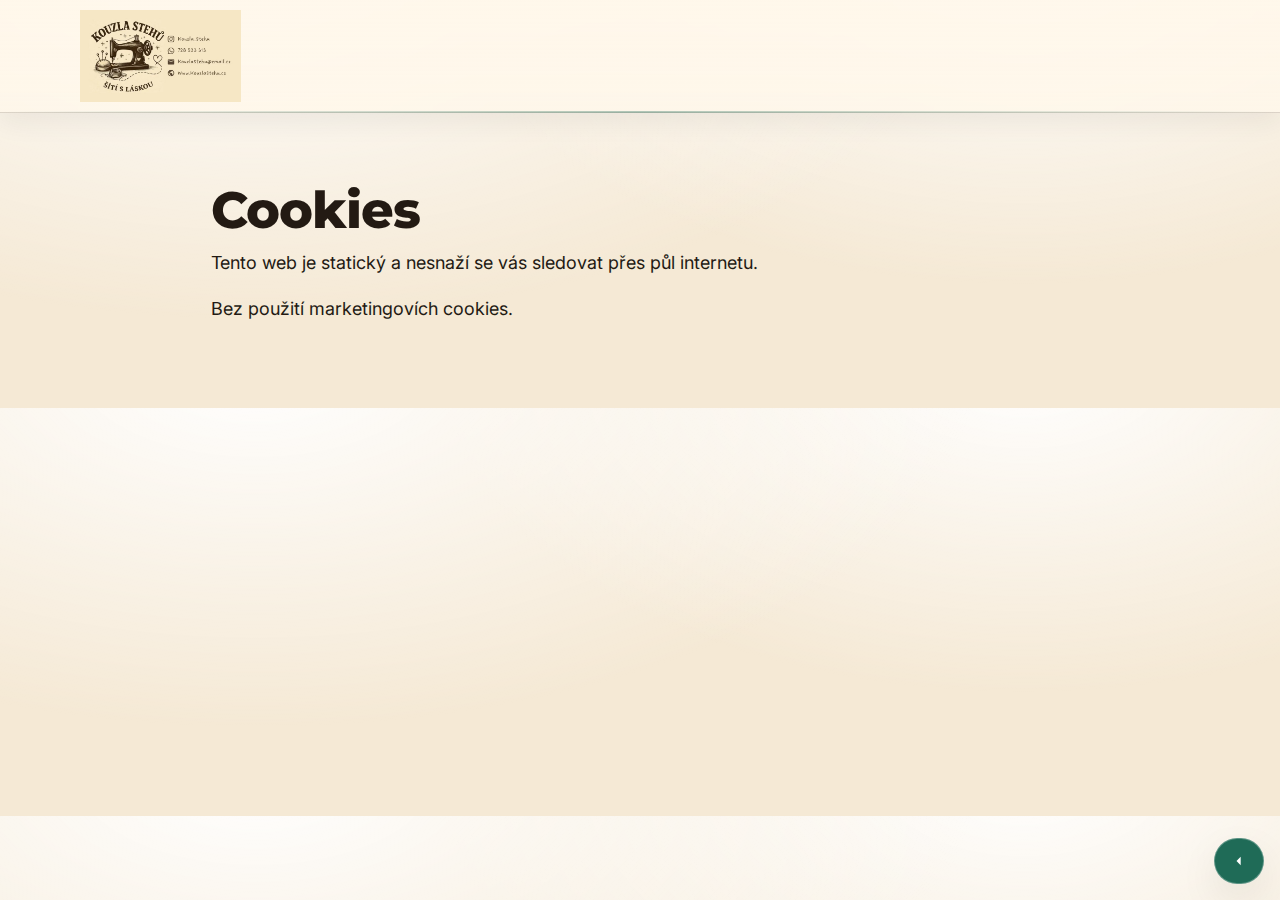
<file: cookies.html>
<!DOCTYPE html>

<html lang="cs">
<head>
    <meta name="robots" content="index,follow">
<meta charset="utf-8"/>
<meta content="width=device-width, initial-scale=1" name="viewport"/>
<!-- Typography (Google Fonts). If you prefer 100% local assets, remove these 3 lines. -->
<link href="https://fonts.googleapis.com" rel="preconnect"/>
<link crossorigin="" href="https://fonts.gstatic.com" rel="preconnect"/>
<link href="https://fonts.googleapis.com/css2?family=Inter:wght@400;500;600;700&amp;family=Montserrat:wght@600;700;800&amp;display=swap" rel="stylesheet"/>
<title>Cookies — Kouzla Stehů</title>
<link rel="canonical" href="https://kouzlastehu.cz/cookies.html"/>
<meta name="robots" content="index,follow">
<link href="assets/css/styles.css" rel="stylesheet"/>
</head>
<body><a class="skip-link" href="#main">Přeskočit na obsah</a>
<header class="site-header">
    <meta name="robots" content="index,follow">
<div class="container header-inner">
<a class="brand" href="./"><picture>
<source srcset="assets/img/logo-600.webp 600w, assets/img/logo-300.webp 300w" type="image/webp"/>
<source srcset="assets/img/logo-600.png 600w, assets/img/logo-300.png 300w" type="image/png"/>
<img alt="Kouzla Stehů" decoding="async" height="112" loading="eager" src="assets/img/logo-300.png" width="220"/>
</picture></a>
</div>
</header>
<main class="section" id="main" tabindex="-1">
<div class="container" style="max-width: 78ch">
<h1>Cookies</h1>
<p>Tento web je statický a nesnaží se vás sledovat přes půl internetu.</p>
<p>Bez použití marketingovích cookies.</p>
</div>
</main>

<a aria-label="Zpět na web" class="fab fab-back" href="./">
  <svg aria-hidden="true" class="icon" focusable="false" viewBox="0 0 24 24" xmlns="http://www.w3.org/2000/svg">
    <path d="M14 7l-5 5 5 5V7z" fill="currentColor"/>
  </svg>
</a>
</body>
</html>
</file>
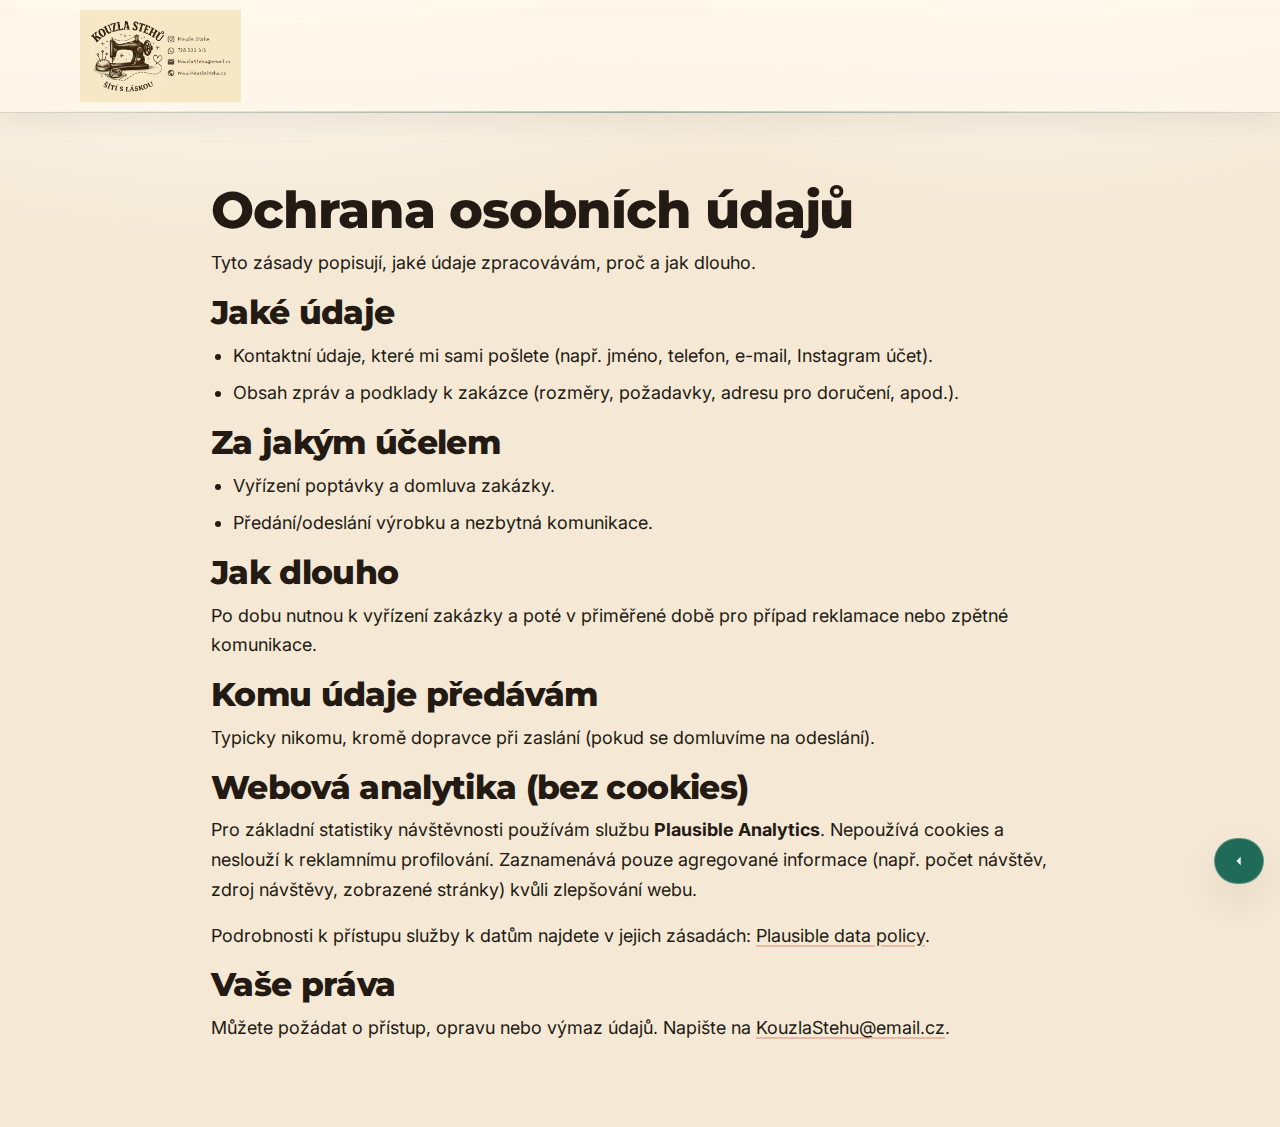
<file: privacy.html>
<!DOCTYPE html>

<html lang="cs">
<head>
<meta charset="utf-8"/>
<meta content="width=device-width, initial-scale=1" name="viewport"/>
<title>Ochrana osobních údajů — Kouzla Stehů</title>
<meta name="description" content="Zásady ochrany osobních údajů Kouzla Stehů: jaké údaje zpracováváme, proč a jaká máte práva."/>
<link rel="canonical" href="https://kouzlastehu.cz/privacy"/>
<meta name="robots" content="index,follow,max-image-preview:large"/>
<meta property="og:site_name" content="Kouzla Stehů"/>
<meta property="og:locale" content="cs_CZ"/>
<meta property="og:type" content="website"/>
<meta property="og:title" content="Ochrana osobních údajů — Kouzla Stehů"/>
<meta property="og:description" content="Zásady ochrany osobních údajů Kouzla Stehů: jaké údaje zpracováváme, proč a jaká máte práva."/>
<meta property="og:url" content="https://kouzlastehu.cz/privacy"/>
<meta property="og:image" content="https://kouzlastehu.cz/assets/img/portfolio-5-960.jpg"/>
<meta name="twitter:card" content="summary_large_image"/>
<meta name="twitter:title" content="Ochrana osobních údajů — Kouzla Stehů"/>
<meta name="twitter:description" content="Zásady ochrany osobních údajů Kouzla Stehů: jaké údaje zpracováváme, proč a jaká máte práva."/>
<meta name="twitter:image" content="https://kouzlastehu.cz/assets/img/portfolio-5-960.jpg"/>
<meta content="#f5e9d5" name="theme-color"/>
<!-- Typography (Google Fonts). If you prefer 100% local assets, remove these 3 lines. -->
<link href="https://fonts.googleapis.com" rel="preconnect"/>
<link crossorigin="" href="https://fonts.gstatic.com" rel="preconnect"/>
<link href="https://fonts.googleapis.com/css2?family=Inter:wght@400;500;600;700&amp;family=Montserrat:wght@600;700;800&amp;display=swap" rel="stylesheet"/>
<link href="assets/img/favicon-32.png" rel="icon" sizes="32x32"/>
<link href="assets/img/favicon-48.png" rel="icon" sizes="48x48"/>
<link href="assets/img/favicon-192.png" rel="apple-touch-icon"/>
<link href="manifest.webmanifest" rel="manifest"/>
<link href="assets/css/styles.css" rel="stylesheet"/>

<!-- Privacy-friendly analytics (no cookies). Requires CSP allowlist in _headers. -->
<script defer data-domain="kouzlastehu.cz" src="https://s.plausible.cz/js/plausible.js"></script>
</head>
<body><a class="skip-link" href="#main">Přeskočit na obsah</a>
<header class="site-header">
<div class="container header-inner">
<a class="brand" href="./"><picture>
<source srcset="assets/img/logo-600.webp 600w, assets/img/logo-300.webp 300w" type="image/webp"/>
<source srcset="assets/img/logo-600.png 600w, assets/img/logo-300.png 300w" type="image/png"/>
<img alt="Kouzla Stehů" decoding="async" height="112" loading="eager" src="assets/img/logo-300.png" width="220"/>
</picture></a>
</div>
</header>
<main class="section" id="main" tabindex="-1">
<div class="container" style="max-width: 78ch">
<h1>Ochrana osobních údajů</h1>
<p>Tyto zásady popisují, jaké údaje zpracovávám, proč a jak dlouho.</p>
<h2>Jaké údaje</h2>
<ul>
<li>Kontaktní údaje, které mi sami pošlete (např. jméno, telefon, e-mail, Instagram účet).</li>
<li>Obsah zpráv a podklady k zakázce (rozměry, požadavky, adresu pro doručení, apod.).</li>
</ul>
<h2>Za jakým účelem</h2>
<ul>
<li>Vyřízení poptávky a domluva zakázky.</li>
<li>Předání/odeslání výrobku a nezbytná komunikace.</li>
</ul>
<h2>Jak dlouho</h2>
<p>Po dobu nutnou k vyřízení zakázky a poté v přiměřené době pro případ reklamace nebo zpětné komunikace.</p>
<h2>Komu údaje předávám</h2>
<p>Typicky nikomu, kromě dopravce při zaslání (pokud se domluvíme na odeslání).</p>

<h2>Webová analytika (bez cookies)</h2>
<p>
  Pro základní statistiky návštěvnosti používám službu <strong>Plausible Analytics</strong>.
  Nepoužívá cookies a neslouží k reklamnímu profilování. Zaznamenává pouze agregované informace
  (např. počet návštěv, zdroj návštěvy, zobrazené stránky) kvůli zlepšování webu.
</p>
<p>
  Podrobnosti k přístupu služby k datům najdete v jejich zásadách: <a href="https://plausible.io/data-policy" rel="noopener" target="_blank">Plausible data policy</a>.
</p>
<h2>Vaše práva</h2>
<p>Můžete požádat o přístup, opravu nebo výmaz údajů. Napište na <a href="mailto:KouzlaStehu@email.cz">KouzlaStehu@email.cz</a>.</p>
</div>
</main>

<a aria-label="Zpět na web" class="fab fab-back" href="./">
  <svg aria-hidden="true" class="icon" focusable="false" viewBox="0 0 24 24" xmlns="http://www.w3.org/2000/svg">
    <path d="M14 7l-5 5 5 5V7z" fill="currentColor"/>
  </svg>
</a>
</body>
</html>
</file>
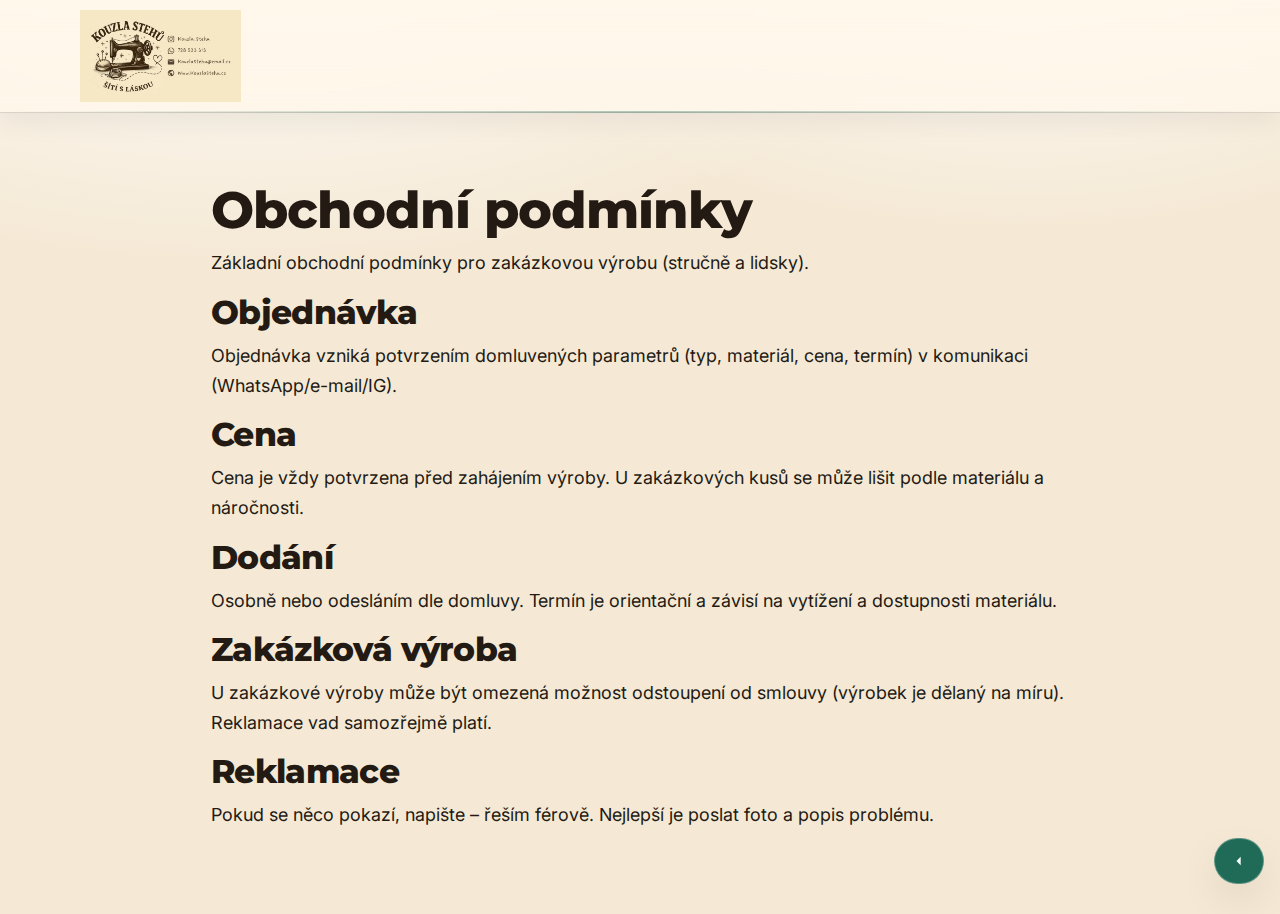
<file: terms.html>
<!DOCTYPE html>

<html lang="cs">
<head>
    <meta name="robots" content="index,follow">
<meta charset="utf-8"/>
<meta content="width=device-width, initial-scale=1" name="viewport"/>
<!-- Typography (Google Fonts). If you prefer 100% local assets, remove these 3 lines. -->
<link href="https://fonts.googleapis.com" rel="preconnect"/>
<link crossorigin="" href="https://fonts.gstatic.com" rel="preconnect"/>
<link href="https://fonts.googleapis.com/css2?family=Inter:wght@400;500;600;700&amp;family=Montserrat:wght@600;700;800&amp;display=swap" rel="stylesheet"/>
<title>Obchodní podmínky — Kouzla Stehů</title>
<link rel="canonical" href="https://kouzlastehu.cz/terms.html"/>
<meta content="noindex" name="robots"/>
<link href="assets/css/styles.css" rel="stylesheet"/>
</head>
<body><a class="skip-link" href="#main">Přeskočit na obsah</a>
<header class="site-header">
    <meta name="robots" content="index,follow">
<div class="container header-inner">
<a class="brand" href="./"><picture>
<source srcset="assets/img/logo-600.webp 600w, assets/img/logo-300.webp 300w" type="image/webp"/>
<source srcset="assets/img/logo-600.png 600w, assets/img/logo-300.png 300w" type="image/png"/>
<img alt="Kouzla Stehů" decoding="async" height="112" loading="eager" src="assets/img/logo-300.png" width="220"/>
</picture></a>
</div>
</header>
<main class="section" id="main" tabindex="-1">
<div class="container" style="max-width: 78ch">
<h1>Obchodní podmínky</h1>
<p>Základní obchodní podmínky pro zakázkovou výrobu (stručně a lidsky).</p>
<h2>Objednávka</h2>
<p>Objednávka vzniká potvrzením domluvených parametrů (typ, materiál, cena, termín) v komunikaci (WhatsApp/e-mail/IG).</p>
<h2>Cena</h2>
<p>Cena je vždy potvrzena před zahájením výroby. U zakázkových kusů se může lišit podle materiálu a náročnosti.</p>
<h2>Dodání</h2>
<p>Osobně nebo odesláním dle domluvy. Termín je orientační a závisí na vytížení a dostupnosti materiálu.</p>
<h2>Zakázková výroba</h2>
<p>U zakázkové výroby může být omezená možnost odstoupení od smlouvy (výrobek je dělaný na míru). Reklamace vad samozřejmě platí.</p>
<h2>Reklamace</h2>
<p>Pokud se něco pokazí, napište – řeším férově. Nejlepší je poslat foto a popis problému.</p>
</div>
</main>

<a aria-label="Zpět na web" class="fab fab-back" href="./">
  <svg aria-hidden="true" class="icon" focusable="false" viewBox="0 0 24 24" xmlns="http://www.w3.org/2000/svg">
    <path d="M14 7l-5 5 5 5V7z" fill="currentColor"/>
  </svg>
</a>
</body>
</html>
</file>
<file: assets/css/styles.css>
/*
  Typography
  - Uses Google Fonts for a more "finished" look.
  - Falls back to system fonts if fonts are blocked/unavailable.

  If you prefer ZERO external requests (privacy/perf), remove the <link> tags in HTML
  and keep the fallbacks below.
*/

:root{
  /* Brand palette */
  --bg: #f5e9d5;
  --surface: #fff7ea;
  --surface-2: rgba(255,255,255,.78);
  --text: #231a13;
  --muted: rgba(35,26,19,.80);
  --line: rgba(35,26,19,.16);

  --primary: #1f6b57;
  --primary-ink: #ffffff;

  /* Warm accent (used sparingly for highlights) */
  --accent: #c56b4a;
  --accent-soft: rgba(197,107,74,.16);

  /* Layout + effects */
  --shadow-sm: 0 10px 24px rgba(0,0,0,.06);
  --shadow: 0 16px 40px rgba(0,0,0,.08);
  --shadow-lg: 0 30px 80px rgba(0,0,0,.18);
  --radius: 18px;
  --radius-sm: 12px;
  --max: 1120px;

  /* Sticky header offset for anchor jumps */
  --header-offset: 92px;

  /* Fonts */
  --font-body: Inter, system-ui, -apple-system, Segoe UI, Roboto, Ubuntu, Cantarell, Noto Sans, Arial, sans-serif;
  /* Headings: clean, modern, no "mystic serif" drama */
  --font-display: Montserrat, system-ui, -apple-system, Segoe UI, Roboto, Ubuntu, Cantarell, Noto Sans, Arial, sans-serif;
}

*{box-sizing:border-box}
html{
  scroll-behavior:smooth;
  scroll-padding-top: var(--header-offset);
}
body{
  margin:0;
  font-family: var(--font-body);
  font-size: clamp(16px, 0.35vw + 15px, 18px);
  color:var(--text);
  background: radial-gradient(1200px 600px at 20% -10%, #fff, transparent 60%),
              radial-gradient(900px 500px at 80% -10%, #fff, transparent 65%),
              var(--bg);
  line-height:1.65;
  -webkit-font-smoothing: antialiased;
  -moz-osx-font-smoothing: grayscale;
  text-rendering: optimizeLegibility;
}

/* Fix: anchor links don't hide the heading under sticky header */
section[id]{scroll-margin-top: calc(var(--header-offset) + 14px)}

img{max-width:100%; height:auto; display:block}
a{color:inherit}

/* Links: subtle, readable underline (looks more "finished") */
main a:not(.btn):not(.contact-card):not(.brand){
  text-decoration: underline;
  text-decoration-color: rgba(197,107,74,.35);
  text-underline-offset: 3px;
  text-decoration-thickness: 2px;
}
main a:not(.btn):not(.contact-card):not(.brand):hover{
  text-decoration-color: rgba(197,107,74,.75);
}


:focus-visible{outline: 3px solid rgba(31,107,87,.55); outline-offset: 3px}
p{margin:0 0 16px}
h4,h5,h6{line-height:1.2; margin:0 0 10px; font-family: var(--font-display); font-weight:700}
ul,ol{margin:0 0 16px; padding-left: 1.2em}
li{margin: .42em 0}
h1,h2,h3{line-height:1.12; margin:0 0 10px; font-family: var(--font-display)}
h1{font-size: clamp(2rem, 3vw + 1rem, 3.2rem); letter-spacing:-0.02em; font-weight:800}
h2{font-size: clamp(1.6rem, 1.2vw + 1.1rem, 2.3rem); letter-spacing:-0.02em; font-weight:800}
h3{font-size:1.22rem; letter-spacing:-0.01em; font-weight:700}
small,.small{font-size:.95rem}
.muted{color:var(--muted)}
.center{text-align:center}
.mt-24{margin-top:24px}

/* Callout (quick contact banner) */
.callout{padding-top: 10px}
.callout-inner{
  display:flex;
  align-items:center;
  justify-content:space-between;
  gap: 16px;
  background: var(--surface-2);
  border: 1px solid var(--line);
  border-radius: var(--radius);
  padding: 18px;
  box-shadow: var(--shadow-sm);
}
.callout h2{font-size: clamp(1.3rem, 1vw + 1.1rem, 1.9rem)}
.callout-actions{display:flex; gap: 10px; flex-wrap:wrap}

/* Floating action button */
.fab{
  position:fixed;
  right: calc(16px + env(safe-area-inset-right));
  bottom: calc(16px + env(safe-area-inset-bottom));
  z-index: 60;
  display:inline-flex;
  align-items:center;
  gap: 8px;
  padding: 12px 14px;
  border-radius: 999px;
  text-decoration:none;
  background: var(--primary);
  color: var(--primary-ink);
  box-shadow: var(--shadow);
  border: 1px solid rgba(255,255,255,.28);
}
.fab .icon{width: 20px; height: 20px}
.fab:hover{transform: translateY(-1px)}
.fab:active{transform: translateY(0)}
.fab-label{font-weight: 700}

/* Scroll-to-top button (appears after a bit of scroll) */
.fab-top{
  bottom: calc(16px + env(safe-area-inset-bottom) + 64px);
  background: rgba(255,255,255,.92);
  color: rgba(35,26,19,.92);
  border: 1px solid var(--line);
  box-shadow: var(--shadow-sm);
  opacity: 0;
  pointer-events: none;
  transform: translateY(8px);
  transition: opacity .2s ease, transform .2s ease, background-color .15s ease;
}
.fab-top:hover{background: rgba(255,255,255,.98)}
.fab-top.is-visible{
  opacity: 1;
  pointer-events: auto;
  transform: translateY(0);
}


.container{
  width:min(var(--max), 100% - 2rem);
  margin-inline:auto;
}

/* Accessibility */
.skip-link{
  position:absolute; left:-999px; top:8px;
  background:#000; color:#fff; padding:10px 12px; border-radius:10px;
}
.skip-link:focus{left:8px; z-index:9999}
.sr-only{
  position:absolute; width:1px; height:1px; padding:0; margin:-1px; overflow:hidden; clip:rect(0,0,0,0); border:0;
}

/* Header */
.site-header{
  position:sticky; top:0; z-index:50;
  background: linear-gradient(180deg, rgba(255,247,234,.92), rgba(255,247,234,.82));
  backdrop-filter: blur(10px);
  border-bottom: 1px solid var(--line);
  box-shadow: var(--shadow-sm);
}

/* subtle accent divider under header (more "finished" separation) */
.site-header::after{
  content:"";
  position:absolute;
  left:0; right:0; bottom:-1px;
  height: 2px;
  background: linear-gradient(90deg, transparent, rgba(31,107,87,.35), transparent);
  pointer-events:none;
}
.header-inner{
  display:flex; align-items:center; justify-content:space-between;
  padding: 10px 0;
  gap: 12px;
}
.brand img{border-radius:0; height:92px; width:auto; display:block}

.nav{
  display:flex; align-items:center; gap: 14px;
  font-weight:600;
}
.nav a{
  position: relative;
  text-decoration:none;
  padding: 10px 10px;
  border-radius: 12px;
  color: rgba(35,26,19,.92);
  transition: background-color .15s ease;
}
.nav a::after{
  content:"";
  position:absolute;
  left: 12px;
  right: 12px;
  bottom: 6px;
  height: 2px;
  border-radius: 999px;
  background: transparent;
  opacity: .8;
}
.nav a:hover{background: rgba(35,26,19,.06)}
.nav a.active{background: rgba(31,107,87,.12)}
.nav a.active::after{background: rgba(31,107,87,.55)}
.nav .nav-cta{
  background: var(--primary);
  border: 1px solid rgba(0,0,0,.08);
  color: var(--primary-ink);
}
.nav .nav-cta:hover{background: #185b4a}

.nav-toggle{
  display:none;
  appearance:none; border: 1px solid var(--line);
  background: rgba(255,255,255,.6);
  border-radius: 14px;
  padding: 10px 12px;
  box-shadow: 0 8px 18px rgba(0,0,0,.06);
  cursor:pointer;
  font-size: 18px;
}

/* Hero */
.hero{padding: 28px 0 10px}
.hero-grid{
  display:grid;
  grid-template-columns: 1.1fr .9fr;
  gap: 22px;
  align-items:center;
}
.pill{
  display:inline-flex;
  gap:8px;
  align-items:center;
  background: rgba(255,255,255,.7);
  border: 1px solid var(--line);
  padding: 8px 12px;
  border-radius: 999px;
  font-weight: 650;
  color: rgba(35,26,19,.9);
  margin-bottom: 12px;
}
.pill::before{
  content:"";
  width: 9px;
  height: 9px;
  border-radius: 999px;
  background: var(--accent);
  box-shadow: 0 0 0 4px var(--accent-soft);
}
.lead{font-size:1.1rem; color:var(--muted); max-width: 60ch; line-height: 1.65}

.cta-row{display:flex; gap:12px; flex-wrap:wrap; margin: 18px 0 18px}
.btn{
  display:inline-flex; align-items:center; justify-content:center;
  border-radius: 999px;
  border: 1px solid var(--line);
  background: var(--surface-2);
  padding: 12px 16px;
  text-decoration:none;
  font-weight: 700;
  box-shadow: var(--shadow-sm);
  transition: transform .15s ease, background-color .15s ease, border-color .15s ease;
}
.btn:hover{transform: translateY(-1px)}
.btn:active{transform: translateY(0)}
.btn.primary{
  background: var(--primary);
  border-color: rgba(0,0,0,.08);
  color: var(--primary-ink);
}

/* Improve anchor jumps under sticky header */
section[id]{scroll-margin-top: calc(var(--header-offset) + 12px)}

.btn .icon{width:20px; height:20px; margin-right: 8px; flex:0 0 auto}
.btn .btn-label{display:inline-block}

.trust{
  display:grid;
  grid-template-columns: repeat(3, minmax(0,1fr));
  gap: 12px;
  margin-top: 18px;
}
.trust-item{
  display:flex; gap: 10px;
  padding: 12px;
  border-radius: var(--radius-sm);
  background: var(--surface-2);
  border: 1px solid var(--line);
  box-shadow: 0 10px 22px rgba(0,0,0,.04);
}
.trust-icon{font-size: 22px}
.trust-item span{display:block; color:var(--muted); font-size:.92rem}

.hero-media{position:relative}
.hero-media::before{
  content:"";
  position:absolute;
  inset: -14px;
  background:
    radial-gradient(220px 220px at 30% 15%, rgba(197,107,74,.25), transparent 60%),
    radial-gradient(260px 240px at 80% 70%, rgba(31,107,87,.22), transparent 65%);
  filter: blur(10px);
  z-index:0;
  pointer-events:none;
}
.hero-media::after{
  content:"";
  position:absolute;
  inset: 0;
  border-radius: calc(var(--radius) + 6px);
  background: linear-gradient(180deg, rgba(0,0,0,.10), transparent 32%, transparent 70%, rgba(0,0,0,.12));
  z-index:2;
  pointer-events:none;
  opacity: .75;
}
.hero-media picture{position:relative; z-index:1; display:block}
.hero-img{
  border-radius: calc(var(--radius) + 6px);
  box-shadow: var(--shadow);
  border: 1px solid rgba(0,0,0,.08);
  aspect-ratio: 3 / 4;
  object-fit: cover;
}

/* Sections */
.section{padding: 68px 0}
.section.alt{
  background: var(--surface-2);
  border-top: 1px solid var(--line);
  border-bottom: 1px solid var(--line);
}
.section-head{
  display:flex; flex-direction:column; gap: 10px;
  margin-bottom: 24px;
  max-width: 75ch;
}
.section-head h2{
  position: relative;
  display: inline-block;
  padding-bottom: 8px;
}
.section-head h2::after{
  content:"";
  position:absolute;
  left:0;
  bottom:0;
  width: min(120px, 55%);
  height: 4px;
  border-radius: 999px;
  background: linear-gradient(90deg, rgba(31,107,87,.75), rgba(197,107,74,.70));
}
.section-head p{color: var(--muted); font-size: 1.02rem}

/* Gallery */
.gallery{
  display:grid;
  grid-template-columns: repeat(3, minmax(0, 1fr));
  gap: 12px;
}
.gallery-item{
  position: relative;
  padding:0; border:0; cursor:pointer; background:transparent;
  border-radius: var(--radius);
  overflow:hidden;
  box-shadow: var(--shadow-sm);
  border: 1px solid rgba(0,0,0,.08);
  transition: transform .15s ease;
}

/* Caption strip (uses data-caption on the button) */
.gallery-item::after{
  content: attr(data-caption);
  position:absolute;
  left:0; right:0; bottom:0;
  padding: 10px 12px;
  background: rgba(35,26,19,.78);
  color:#fff;
  font-size: .88rem;
  line-height: 1.2;
  text-align:left;
  border-top: 1px solid rgba(255,255,255,.18);
  backdrop-filter: blur(6px);
  pointer-events:none;
  display: -webkit-box;
  -webkit-line-clamp: 2;
  -webkit-box-orient: vertical;
  overflow:hidden;
}
.gallery-item img{
  width:100%;
  height: 100%;
  aspect-ratio: 1/1;
  object-fit: cover;
  transition: transform .35s ease;
}
.gallery-item:hover{transform: translateY(-1px)}
.gallery-item:hover img{transform: scale(1.05)}
.gallery-item:focus-visible{outline: 3px solid rgba(31,107,87,.55); outline-offset: 3px}

.lightbox{
  width: min(1000px, 94vw);
  max-height: 92vh;
  overflow: hidden;
  border: 1px solid rgba(0,0,0,.12);
  border-radius: var(--radius);
  box-shadow: var(--shadow-lg);
  padding: 0;
  background: #fff;
}
.lightbox::backdrop{background: rgba(0,0,0,.62)}
.lightbox figure{margin:0; display:flex; flex-direction:column; max-height:92vh}
.lightbox img{
  width: 100%;
  height: auto;
  max-height: calc(92vh - 64px);
  display:block;
  object-fit: contain;
  background: var(--bg);
}
/* Lightbox caption styled like gallery preview strip (requested) */
.lightbox figcaption{
  padding: 10px 12px;
  border-top: 1px solid rgba(255,255,255,.18);
  font-size: .95rem;
  line-height: 1.25;
  background: rgba(35,26,19,.78);
  color: #fff;
  backdrop-filter: blur(6px);
}
.lightbox-close{
  position:absolute;
  right: 10px;
  top: 10px;
  width: 42px; height: 42px;
  border-radius: 999px;
  border: 1px solid rgba(0,0,0,.15);
  background: rgba(255,255,255,.85);
  cursor:pointer;
}


.lightbox-nav{
  position:absolute;
  top: 50%;
  transform: translateY(-50%);
  width: 44px; height: 44px;
  border-radius: 999px;
  border: 1px solid rgba(0,0,0,.15);
  background: rgba(255,255,255,.88);
  cursor:pointer;
  display:grid; place-items:center;
  font-size: 24px;
  box-shadow: 0 12px 26px rgba(0,0,0,.16);
}
.lightbox-nav.prev{left: 10px}
.lightbox-nav.next{right: 10px}
.lightbox-nav:hover{transform: translateY(-50%) scale(1.03)}
.lightbox-nav:active{transform: translateY(-50%) scale(1.00)}
@media (max-width: 520px){
  .lightbox-nav{width: 42px; height: 42px}
}


/* Cards */
.cards{
  display:grid;
  grid-template-columns: repeat(3, minmax(0, 1fr));
  gap: 18px;
}
.card{
  padding: 18px 18px 16px;
  border-radius: var(--radius);
  border: 1px solid var(--line);
  background: var(--surface-2);
  box-shadow: var(--shadow-sm);
  transition: transform .15s ease, box-shadow .15s ease, border-color .15s ease;
}
.card:hover{transform: translateY(-2px); box-shadow: var(--shadow); border-color: rgba(35,26,19,.20)}
.card:active{transform: translateY(0)}
.card h3{margin:0 0 6px}
.card p{margin:0; color:var(--muted); font-size:.98rem; line-height:1.45}
.card.highlight{
  background: linear-gradient(160deg, rgba(31,107,87,.18), rgba(255,255,255,.86));
  border-color: rgba(31,107,87,.28);
}

/* Steps */
.steps{
  list-style: none;
  padding: 0;
  margin: 0;
  display:grid;
  grid-template-columns: repeat(4, minmax(0,1fr));
  gap: 12px;
  counter-reset: step;
}
.steps li{
  position:relative;
  padding: 16px 16px 16px;
  border-radius: var(--radius);
  border: 1px solid var(--line);
  background: var(--surface-2);
  box-shadow: 0 14px 30px rgba(0,0,0,.05);
}
.steps li::before{
  counter-increment: step;
  content: counter(step);
  position:absolute;
  top: 12px;
  right: 12px;
  width: 34px; height: 34px;
  display:grid; place-items:center;
  border-radius: 999px;
  background: rgba(35,26,19,.08);
  font-weight: 800;
}
.steps span{display:block; color:var(--muted); margin-top: 8px}

.note{
  margin-top: 18px;
  padding: 16px 18px;
  border-radius: var(--radius);
  border: 1px solid var(--line);
  border-left: 6px solid var(--primary);
  background: var(--surface);
  box-shadow: var(--shadow-sm);
}
.note strong{font-weight: 800}


/* About */
.about{
  display:grid;
  grid-template-columns: .95fr 1.05fr;
  gap: 18px;
  align-items:center;
}
.about-img{
  border-radius: calc(var(--radius) + 6px);
  box-shadow: var(--shadow);
  border: 1px solid rgba(0,0,0,.08);
  aspect-ratio: 3 / 4;
  object-fit: cover;
}
.faq details{
  border: 1px solid var(--line);
  background: rgba(255,255,255,.72);
  border-radius: var(--radius-sm);
  padding: 12px 12px;
  margin: 10px 0;
}
.faq summary{
  cursor:pointer;
  font-weight: 800;
}
.faq p{margin-top: 10px; color: var(--muted)}

/* Contact */
.contact-grid{
  display:grid;
  grid-template-columns: repeat(3, minmax(0,1fr));
  gap: 12px;
}
.contact-card{
  display:flex; gap: 12px; align-items:center;
  padding: 14px 14px;
  border-radius: var(--radius);
  border: 1px solid var(--line);
  background: var(--surface-2);
  text-decoration:none;
  box-shadow: var(--shadow-sm);
  transition: transform .15s ease, background-color .15s ease, border-color .15s ease;
}
.contact-card:hover{transform: translateY(-1px)}
.contact-icon{width:44px; height:44px; border-radius: 999px; display:grid; place-items:center; background: rgba(35,26,19,.06); color: rgba(35,26,19,.92); flex:0 0 auto}
.contact-card div span{display:block; color: var(--muted)}
.contact-icon .icon{width:22px; height:22px;}

/* Footer */
.site-footer{
  padding: 28px 0;
  border-top: 1px solid var(--line);
  background: rgba(255,255,255,.4);
}
.footer-grid{
  display:grid;
  grid-template-columns: 1.2fr .9fr .9fr;
  gap: 14px;
  align-items:start;
}
.footer-links{display:flex; flex-direction:column; gap: 8px}
.footer-links a{color: rgba(35,26,19,.92); text-decoration:none}
.footer-links a:hover{text-decoration:underline}

/* Responsive */
@media (max-width: 980px){
  .hero-grid{grid-template-columns: 1fr; }
  .trust{grid-template-columns: 1fr; }
  .gallery{grid-template-columns: repeat(3, minmax(0, 1fr))}
  .cards{grid-template-columns: repeat(2, minmax(0,1fr))}
  .steps{grid-template-columns: repeat(2, minmax(0,1fr))}
  .about{grid-template-columns: 1fr}
  .contact-grid{grid-template-columns: repeat(2, minmax(0,1fr))}
  .footer-grid{grid-template-columns: 1fr; }
  .callout-inner{flex-direction: column; align-items:flex-start}
}

@media (max-width: 720px){
  .nav-toggle{display:inline-flex}
  .nav{
    position:absolute;
    right: 1rem;
    top: 74px;
    width: min(380px, calc(100vw - 2rem));
    display:none;
    flex-direction:column;
    align-items:stretch;
    padding: 10px;
    background: rgba(255,255,255,.96);
    border: 1px solid var(--line);
    border-radius: var(--radius);
    box-shadow: var(--shadow);
  }
  .nav a{padding: 12px 12px}
  .nav.open{display:flex}
  .gallery{grid-template-columns: repeat(2, minmax(0, 1fr))}
  .contact-grid{grid-template-columns: 1fr}
  .fab-label{display:none}
}

@media (prefers-reduced-motion: reduce){
  html{scroll-behavior:auto}
  .gallery-item img{transition:none}
  .btn,.contact-card,.lightbox-nav,.fab{transition:none}
  .btn:hover,.contact-card:hover,.lightbox-nav:hover,.fab:hover{transform:none}
}

@media (max-width: 520px){
  .brand img{height:80px}
}


/* Gallery caption: show on hover on desktops, always visible on touch devices */
@media (hover:hover) and (pointer:fine){
  .gallery-item::after{
    transform: translateY(100%);
    transition: transform .22s ease;
  }
  .gallery-item:hover::after,
  .gallery-item:focus-visible::after{
    transform: translateY(0);
  }
}


/* Testimonials */
.testimonials{
  display:grid;
  grid-template-columns: repeat(3, minmax(0,1fr));
  gap: 18px;
}
.testimonial{
  margin:0;
  padding: 18px 18px 16px;
  border-radius: var(--radius);
  border: 1px solid var(--line);
  background: rgba(255,255,255,.72);
  box-shadow: var(--shadow-sm);
  position:relative;
  transition: transform .15s ease, box-shadow .15s ease, border-color .15s ease;
}
.testimonial::before{
  content:"“";
  position:absolute;
  left: 14px;
  top: 6px;
  font-size: 56px;
  line-height: 1;
  color: rgba(197,107,74,.30);
  font-family: var(--font-display);
  pointer-events:none;
}
.testimonial:hover{transform: translateY(-2px); box-shadow: var(--shadow); border-color: rgba(35,26,19,.20)}
.testimonial blockquote{
  margin: 12px 0 12px;
  padding: 0;
  color: rgba(35,26,19,.92);
  font-size: 1.02rem;
}
.testimonial figcaption{
  color: var(--muted);
  font-weight: 700;
}
.stars{
  color: rgba(197,107,74,.90);
  letter-spacing: 1px;
  font-size: 1.02rem;
}
@media (max-width: 980px){
  .testimonials{grid-template-columns: 1fr}
}


/* Gentle entrance animation (respects reduced motion) */
@keyframes fadeUp{
  from{opacity:0; transform: translateY(10px)}
  to{opacity:1; transform: translateY(0)}
}
.animate-in{
  opacity:0;
  animation: fadeUp .55s ease forwards;
  animation-delay: var(--d, 0ms);
}

@media (prefers-reduced-motion: reduce){
  html{scroll-behavior:auto}
  .animate-in{opacity:1; animation:none !important}
  .btn:hover,.card:hover,.contact-card:hover,.gallery-item:hover,.testimonial:hover{transform:none}
}
</file>
